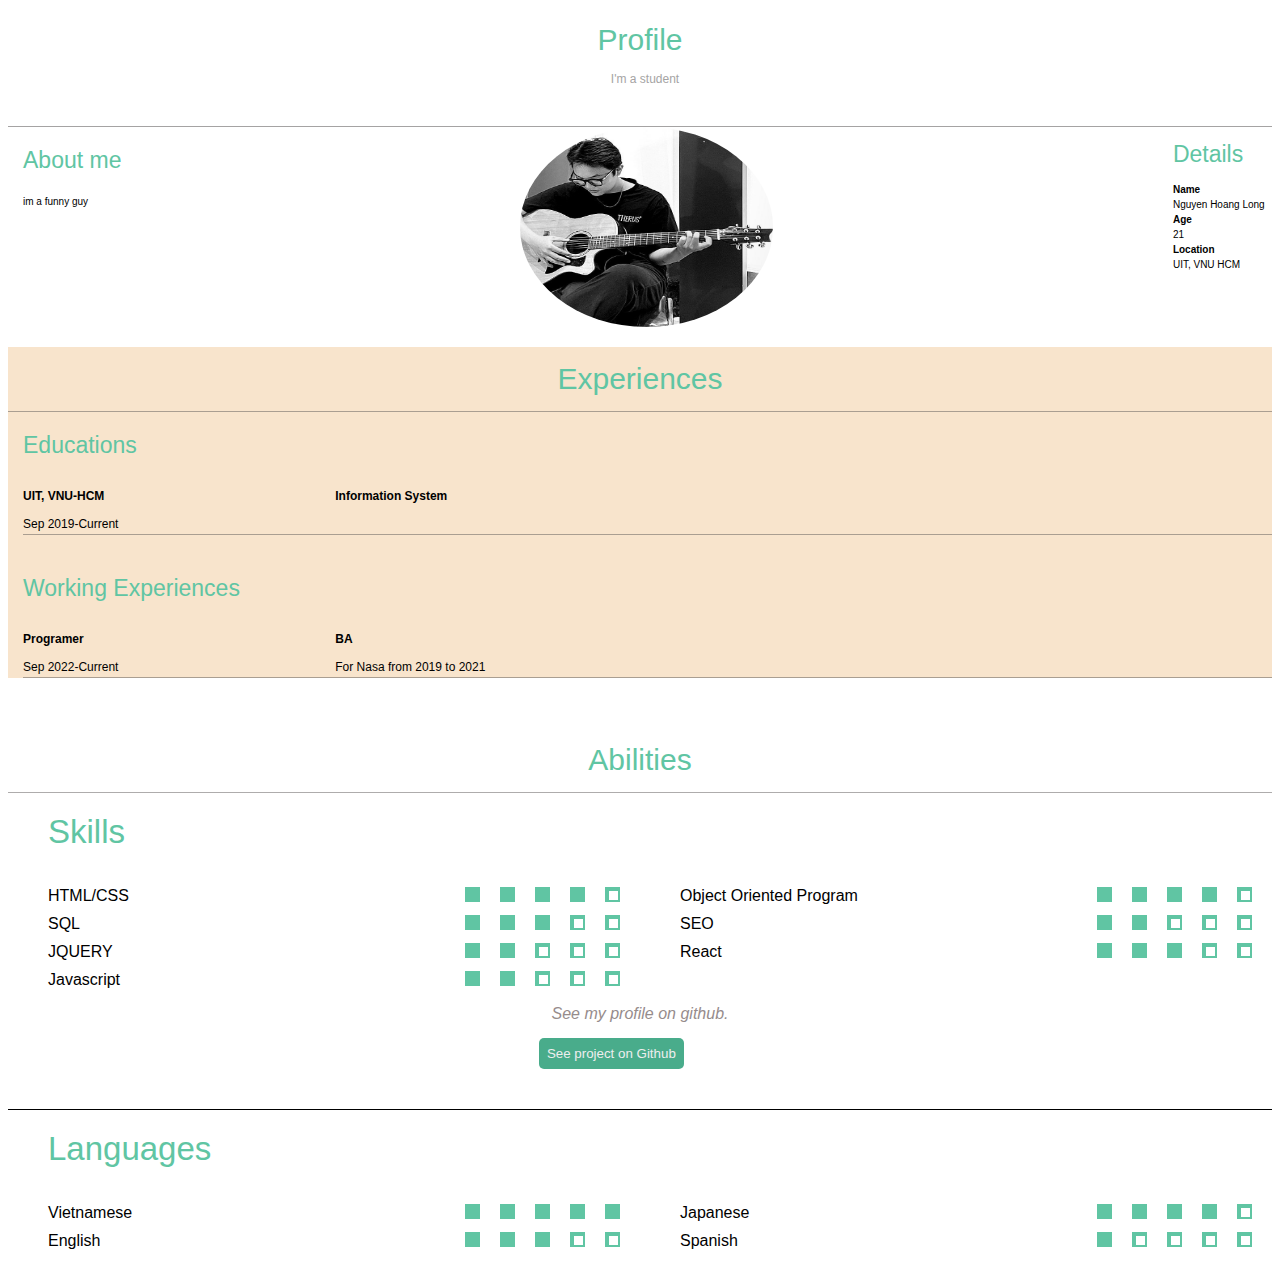
<file: bai 1/index.html>
<!DOCTYPE html>
<html lang="en">
  <head>
    <meta charset="UTF-8" />
    <meta http-equiv="X-UA-Compatible" content="IE=edge" />
    <meta name="viewport" content="width=device-width, initial-scale=1.0" />
    <link rel="stylesheet" href="A.css" />
    <title>Homework 1</title>
  </head>
  <body>
    <div class="pro-ex">
      <div class="profile-page">
        <div class="profile-me">
          <div class="pro-name">Profile</div>
          <div class="student-info">I'm a student</div>
        </div>

        <div class="about-pic-detail">
          <div class="about-me">
            <div class="abt-me-name">About me</div>
            <div class="abt-me-detail">
              im a funny guy
            </div>
          </div>
          <img class="profile-avt" src="long.jpg" />
          <div class="detail-me">
            <div class="abt-me-name">Details</div>
            <div class="my-infor-bold">Name</div>
            <div class="my-infor-normal">Nguyen Hoang Long</div>
            <div class="my-infor-bold">Age</div>
            <div class="my-infor-normal">21</div>
            <div class="my-infor-bold">Location</div>
            <div class="my-infor-normal">UIT, VNU HCM</div>
          </div>
        </div>
      </div>
      <div class="exp-page">
        <div class="exp-name">Experiences</div>
        <div class="edu-infor">
          <div class="abt-me-name">Educations</div>
          <div class="edu-uni">
            <div class="uni-date">
              <div class="my-edu-bold">UIT, VNU-HCM</div>
              <div class="my-edu-normal">Sep 2019-Current</div>
            </div>
            <div class="infor-sys">
              <div class="my-edu-bold">Information System</div>
              <div class="my-edu-normal">
                
              </div>
            </div>
          </div>
        </div>
        <div class="exp-page">
          <div class="edu-infor">
            <div class="abt-me-name">Working Experiences</div>
            <div class="edu-uni">
              <div class="uni-date">
                <div class="my-edu-bold">Programer</div>
                <div class="my-edu-normal">Sep 2022-Current</div>
              </div>
              <div class="infor-sys">
                <div class="my-edu-bold">BA</div>
                <div class="my-edu-normal">
                  For Nasa from 2019 to 2021
                </div>
              </div>
            </div>
          </div>
        </div>
      </div>
      <div class="abi-page">
        <div class="exp-name">Abilities</div>
        <div class="skill-name">Skills</div>
        <div class="all-skill-languages">
          <div class="skill-languages">
            <ol class="check-langugage-table">
              <li class="check-language">
                <div class="language-name">HTML/CSS</div>
                <div class="all-check-box">
                  <label class="container-no">
                    <input type="check-box" checked="checked" />
                    <span class="check-mark-no"></span>
                  </label>
                  <label class="container-no">
                    <input type="check-box" checked="checked" />
                    <span class="check-mark"></span>
                  </label>
                  <label class="container-no">
                    <input type="check-box" checked="checked" />
                    <span class="check-mark"></span>
                  </label>
                  <label class="container-no">
                    <input type="check-box" checked="checked" />
                    <span class="check-mark"></span>
                  </label>
                  <label class="container-no">
                    <input type="check-box" checked="checked" />
                    <span class="check-mark"></span>
                  </label>
                  <label class="container">
                    <input type="check-box" checked="checked" />
                    <span class="check-mark"></span>
                  </label>
                </div>
              </li>

              <li class="check-language">
                <div class="language-name">SQL</div>
                <div class="all-check-box">
                  <label class="container-no">
                    <input type="check-box" checked="checked" />
                    <span class="check-mark-no"></span>
                  </label>
                  <label class="container-no">
                    <input type="check-box" checked="checked" />
                    <span class="check-mark"></span>
                  </label>
                  <label class="container-no">
                    <input type="check-box" checked="checked" />
                    <span class="check-mark"></span>
                  </label>
                  <label class="container-no">
                    <input type="check-box" checked="checked" />
                    <span class="check-mark"></span>
                  </label>
                  <label class="container">
                    <input type="check-box" checked="checked" />
                    <span class="check-mark"></span>
                  </label>
                  <label class="container">
                    <input type="check-box" checked="checked" />
                    <span class="check-mark"></span>
                  </label>
                </div>
              </li>

              <li class="check-language">
                <div class="language-name">JQUERY</div>
                <div class="all-check-box">
                  <label class="container-no">
                    <input type="check-box" checked="checked" />
                    <span class="check-mark-no"></span>
                  </label>
                  <label class="container-no">
                    <input type="check-box" checked="checked" />
                    <span class="check-mark"></span>
                  </label>
                  <label class="container-no">
                    <input type="check-box" checked="checked" />
                    <span class="check-mark"></span>
                  </label>
                  <label class="container">
                    <input type="check-box" checked="checked" />
                    <span class="check-mark"></span>
                  </label>
                  <label class="container">
                    <input type="check-box" checked="checked" />
                    <span class="check-mark"></span>
                  </label>
                  <label class="container">
                    <input type="check-box" checked="checked" />
                    <span class="check-mark"></span>
                  </label>
                </div>
              </li>

              <li class="check-language">
                <div class="language-name">Javascript</div>
                <div class="all-check-box">
                  <label class="container-no">
                    <input type="check-box" checked="checked" />
                    <span class="check-mark-no"></span>
                  </label>
                  <label class="container-no">
                    <input type="check-box" checked="checked" />
                    <span class="check-mark"></span>
                  </label>
                  <label class="container-no">
                    <input type="check-box" checked="checked" />
                    <span class="check-mark"></span>
                  </label>
                  <label class="container">
                    <input type="check-box" checked="checked" />
                    <span class="check-mark"></span>
                  </label>
                  <label class="container">
                    <input type="check-box" checked="checked" />
                    <span class="check-mark"></span>
                  </label>
                  <label class="container">
                    <input type="check-box" checked="checked" />
                    <span class="check-mark"></span>
                  </label>
                </div>
              </li>
            </ol>
          </div>
          <div class="skill-languages">
            <ol class="check-langugage-table">
              <li class="check-language">
                <div class="language-name">Object Oriented Program</div>
                <div class="all-check-box">
                  <label class="container-no">
                    <input type="check-box" checked="checked" />
                    <span class="check-mark-no"></span>
                  </label>
                  <label class="container-no">
                    <input type="check-box" checked="checked" />
                    <span class="check-mark"></span>
                  </label>
                  <label class="container-no">
                    <input type="check-box" checked="checked" />
                    <span class="check-mark"></span>
                  </label>
                  <label class="container-no">
                    <input type="check-box" checked="checked" />
                    <span class="check-mark"></span>
                  </label>
                  <label class="container-no">
                    <input type="check-box" checked="checked" />
                    <span class="check-mark"></span>
                  </label>
                  <label class="container">
                    <input type="check-box" checked="checked" />
                    <span class="check-mark"></span>
                  </label>
                </div>
              </li>

              <li class="check-language">
                <div class="language-name">SEO</div>
                <div class="all-check-box">
                  <label class="container-no">
                    <input type="check-box" checked="checked" />
                    <span class="check-mark-no"></span>
                  </label>
                  <label class="container-no">
                    <input type="check-box" checked="checked" />
                    <span class="check-mark"></span>
                  </label>
                  <label class="container-no">
                    <input type="check-box" checked="checked" />
                    <span class="check-mark"></span>
                  </label>
                  <label class="container">
                    <input type="check-box" checked="checked" />
                    <span class="check-mark"></span>
                  </label>
                  <label class="container">
                    <input type="check-box" checked="checked" />
                    <span class="check-mark"></span>
                  </label>
                  <label class="container">
                    <input type="check-box" checked="checked" />
                    <span class="check-mark"></span>
                  </label>
                </div>
              </li>

              <li class="check-language">
                <div class="language-name">React</div>
                <div class="all-check-box">
                  <label class="container-no">
                    <input type="check-box" checked="checked" />
                    <span class="check-mark-no"></span>
                  </label>
                  <label class="container-no">
                    <input type="check-box" checked="checked" />
                    <span class="check-mark"></span>
                  </label>
                  <label class="container-no">
                    <input type="check-box" checked="checked" />
                    <span class="check-mark"></span>
                  </label>
                  <label class="container-no">
                    <input type="check-box" checked="checked" />
                    <span class="check-mark"></span>
                  </label>
                  <label class="container">
                    <input type="check-box" checked="checked" />
                    <span class="check-mark"></span>
                  </label>
                  <label class="container">
                    <input type="check-box" checked="checked" />
                    <span class="check-mark"></span>
                  </label>
                </div>
              </li>
            </ol>
          </div>
        </div>

        <div class="github-line">See my profile on github.</div>
        <button class="github-button">See project on Github</button>
      </div>

      <div class="skill-name">Languages</div>
      <div class="all-skill-languages">
        <div class="skill-languages">
          <ol class="check-langugage-table">
            <li class="check-language">
              <div class="language-name">Vietnamese</div>
              <div class="all-check-box">
                <label class="container-no">
                  <input type="check-box" checked="checked" />
                  <span class="check-mark-no"></span>
                </label>
                <label class="container-no">
                  <input type="check-box" checked="checked" />
                  <span class="check-mark"></span>
                </label>
                <label class="container-no">
                  <input type="check-box" checked="checked" />
                  <span class="check-mark"></span>
                </label>
                <label class="container-no">
                  <input type="check-box" checked="checked" />
                  <span class="check-mark"></span>
                </label>
                <label class="container-no">
                  <input type="check-box" checked="checked" />
                  <span class="check-mark"></span>
                </label>
                <label class="container-no">
                  <input type="check-box" checked="checked" />
                  <span class="check-mark"></span>
                </label>
              </div>
            </li>

            <li class="check-language">
              <div class="language-name">English</div>
              <div class="all-check-box">
                <label class="container-no">
                  <input type="check-box" checked="checked" />
                  <span class="check-mark-no"></span>
                </label>
                <label class="container-no">
                  <input type="check-box" checked="checked" />
                  <span class="check-mark"></span>
                </label>
                <label class="container-no">
                  <input type="check-box" checked="checked" />
                  <span class="check-mark"></span>
                </label>
                <label class="container-no">
                  <input type="check-box" checked="checked" />
                  <span class="check-mark"></span>
                </label>
                <label class="container">
                  <input type="check-box" checked="checked" />
                  <span class="check-mark"></span>
                </label>
                <label class="container">
                  <input type="check-box" checked="checked" />
                  <span class="check-mark"></span>
                </label>
              </div>
            </li>
          </ol>
        </div>

        <div class="skill-languages">
          <ol class="check-langugage-table">
            <li class="check-language">
              <div class="language-name">Japanese</div>
              <div class="all-check-box">
                <label class="container-no">
                  <input type="check-box" checked="checked" />
                  <span class="check-mark-no"></span>
                </label>
                <label class="container-no">
                  <input type="check-box" checked="checked" />
                  <span class="check-mark"></span>
                </label>
                <label class="container-no">
                  <input type="check-box" checked="checked" />
                  <span class="check-mark"></span>
                </label>
                <label class="container-no">
                  <input type="check-box" checked="checked" />
                  <span class="check-mark"></span>
                </label>
                <label class="container-no">
                  <input type="check-box" checked="checked" />
                  <span class="check-mark"></span>
                </label>
                <label class="container">
                  <input type="check-box" checked="checked" />
                  <span class="check-mark"></span>
                </label>
              </div>
            </li>

            <li class="check-language">
              <div class="language-name">Spanish</div>
              <div class="all-check-box">
                <label class="container-no">
                  <input type="check-box" checked="checked" />
                  <span class="check-mark-no"></span>
                </label>
                <label class="container-no">
                  <input type="check-box" checked="checked" />
                  <span class="check-mark"></span>
                </label>
                <label class="container">
                  <input type="check-box" checked="checked" />
                  <span class="check-mark"></span>
                </label>
                <label class="container">
                  <input type="check-box" checked="checked" />
                  <span class="check-mark"></span>
                </label>
                <label class="container">
                  <input type="check-box" checked="checked" />
                  <span class="check-mark"></span>
                </label>
                <label class="container">
                  <input type="check-box" checked="checked" />
                  <span class="check-mark"></span>
                </label>
              </div>
            </li>
          </ol>
        </div>
      </div>
    </div>
  </body>
</html>
</file>
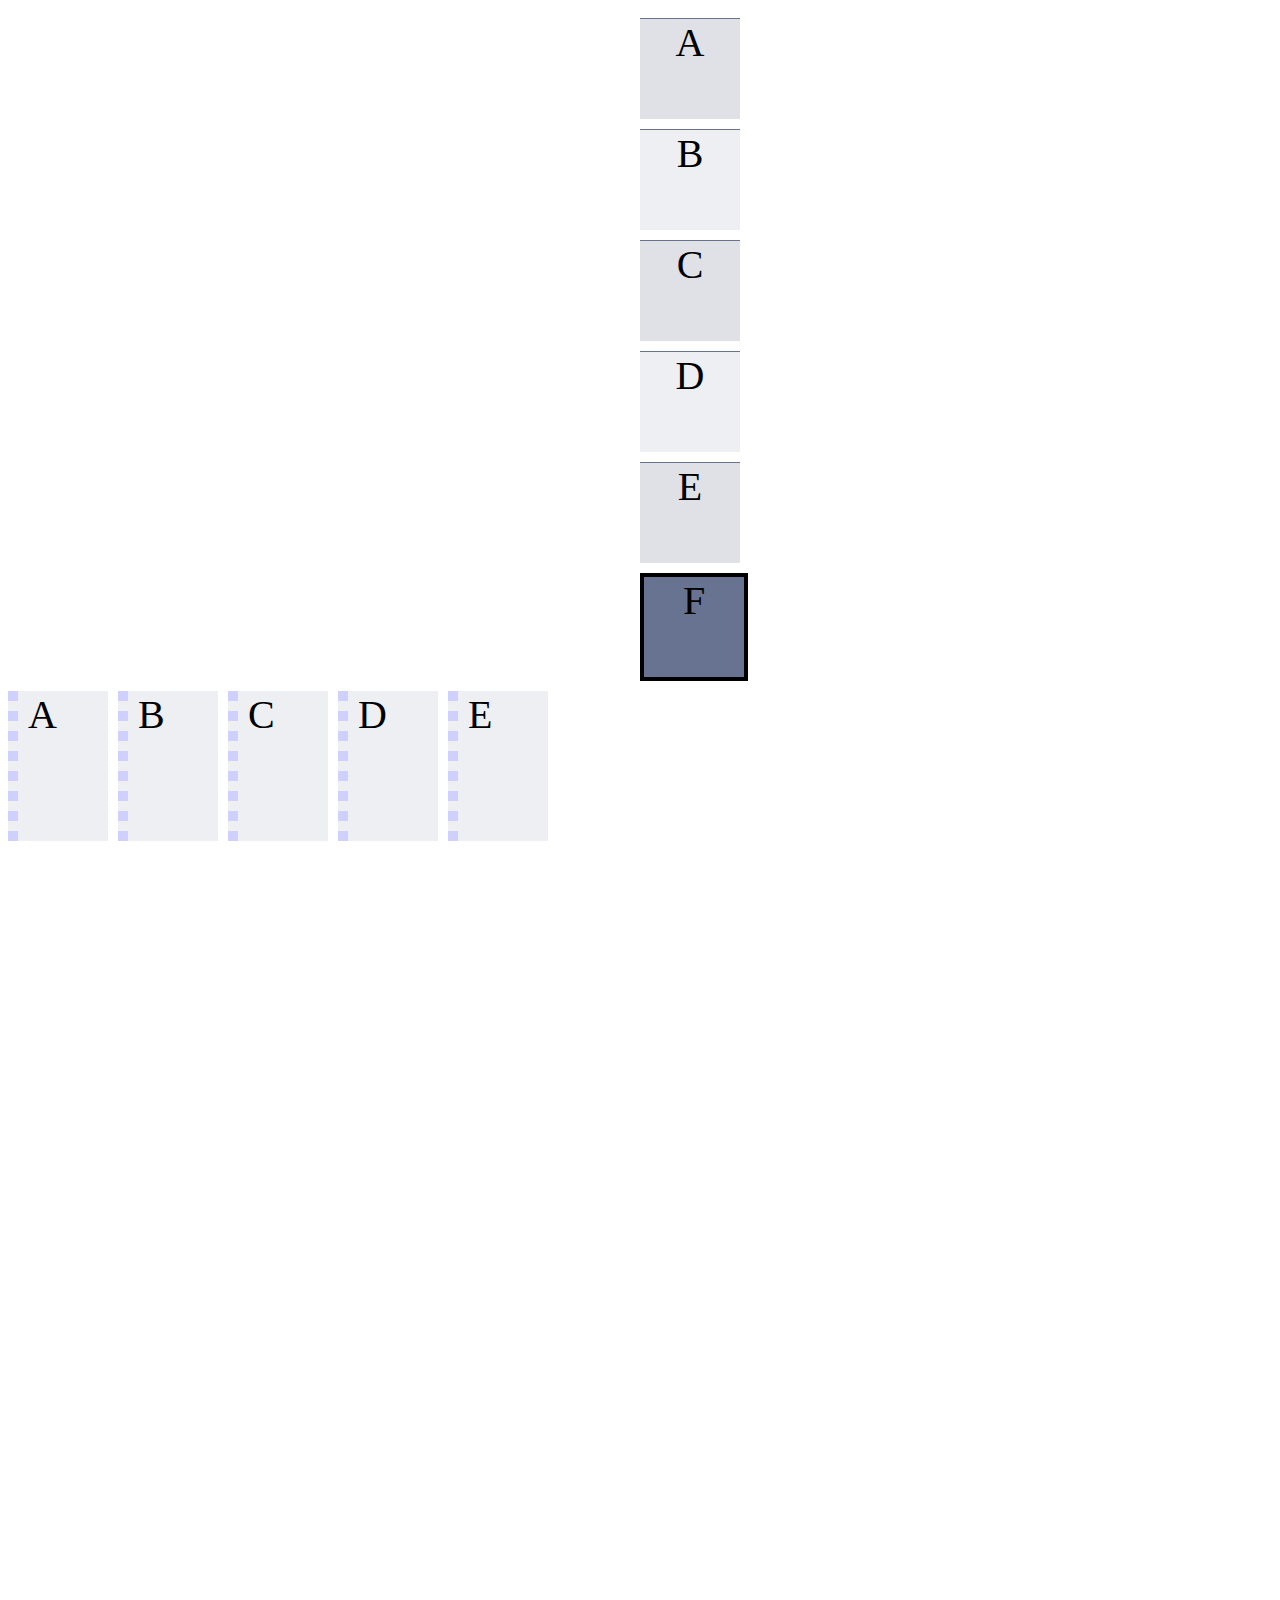
<file: bai 2/index.html>
<!DOCTYPE html>
<html lang="en">
  <head>
    <meta charset="UTF-8" />
    <meta http-equiv="X-UA-Compatible" content="IE=edge" />
    <meta name="viewport" content="width=device-width, initial-scale=1.0" />
    <title>CS142 Project #1</title>
    <link rel="stylesheet" href="A.css" />
    <link rel="stylesheet" href="B.css" />

    <style></style>
  </head>

  <body>
    <div class="all-box">
      <div class="A-box">A</div>
      <div class="B-box">B</div>
      <div class="A-box">C</div>
      <div class="B-box">D</div>
      <div class="A-box">E</div>
      <div class="F-box">F</div>
    </div>

    <div class="all-box-B">
      <div class="fine-box-B">
        <div class="box-A">
          <div class="all-line">
            <div class="dashed-line"></div>
            <div class="dashed-line"></div>
            <div class="dashed-line"></div>
            <div class="dashed-line"></div>
            <div class="dashed-line"></div>
            <div class="dashed-line"></div>
            <div class="dashed-line"></div>
            <div class="dashed-line"></div>
          </div>
          <div class="A-box-B">A</div>
        </div>

        <div class="box-A">
          <div class="all-line">
            <div class="dashed-line"></div>
            <div class="dashed-line"></div>
            <div class="dashed-line"></div>
            <div class="dashed-line"></div>
            <div class="dashed-line"></div>
            <div class="dashed-line"></div>
            <div class="dashed-line"></div>
            <div class="dashed-line"></div>
          </div>
          <div class="A-box-B">B</div>
        </div>

        <div class="box-A">
          <div class="all-line">
            <div class="dashed-line"></div>
            <div class="dashed-line"></div>
            <div class="dashed-line"></div>
            <div class="dashed-line"></div>
            <div class="dashed-line"></div>
            <div class="dashed-line"></div>
            <div class="dashed-line"></div>
            <div class="dashed-line"></div>
          </div>
          <div class="A-box-B">C</div>
        </div>

        <div class="box-A">
          <div class="all-line">
            <div class="dashed-line"></div>
            <div class="dashed-line"></div>
            <div class="dashed-line"></div>
            <div class="dashed-line"></div>
            <div class="dashed-line"></div>
            <div class="dashed-line"></div>
            <div class="dashed-line"></div>
            <div class="dashed-line"></div>
          </div>
          <div class="A-box-B">D</div>
        </div>

        <div class="box-A">
          <div class="all-line">
            <div class="dashed-line"></div>
            <div class="dashed-line"></div>
            <div class="dashed-line"></div>
            <div class="dashed-line"></div>
            <div class="dashed-line"></div>
            <div class="dashed-line"></div>
            <div class="dashed-line"></div>
            <div class="dashed-line"></div>
          </div>
          <div class="A-box-B">E</div>
        </div>
      </div>
      <div class="box-F">
        <div class="all-line">
          <div class="dashed-line"></div>
          <div class="dashed-line"></div>
          <div class="dashed-line"></div>
          <div class="dashed-line"></div>
          <div class="dashed-line"></div>
          <div class="dashed-line"></div>
          <div class="dashed-line"></div>
          <div class="dashed-line"></div>
        </div>
        <div class="A-box-B">F</div>
      </div>
    </div>
  </body>
</html>
</file>
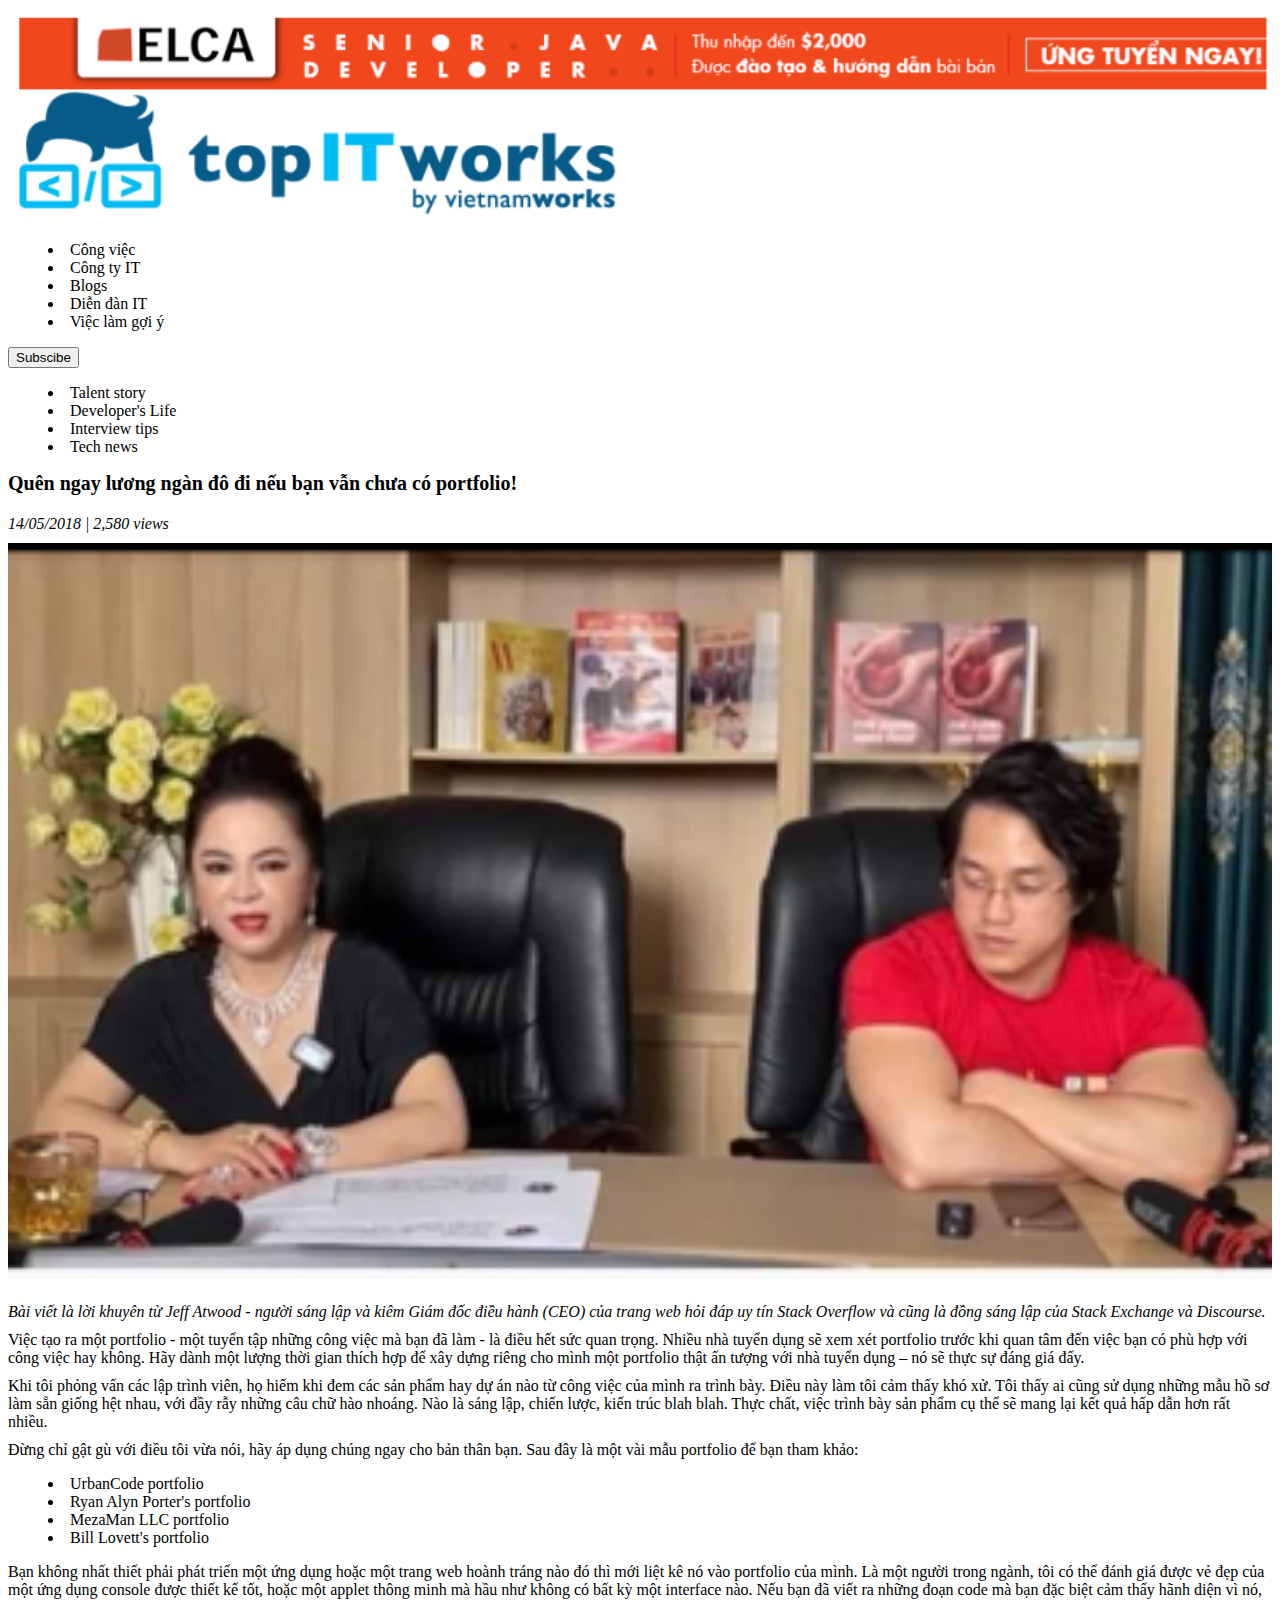
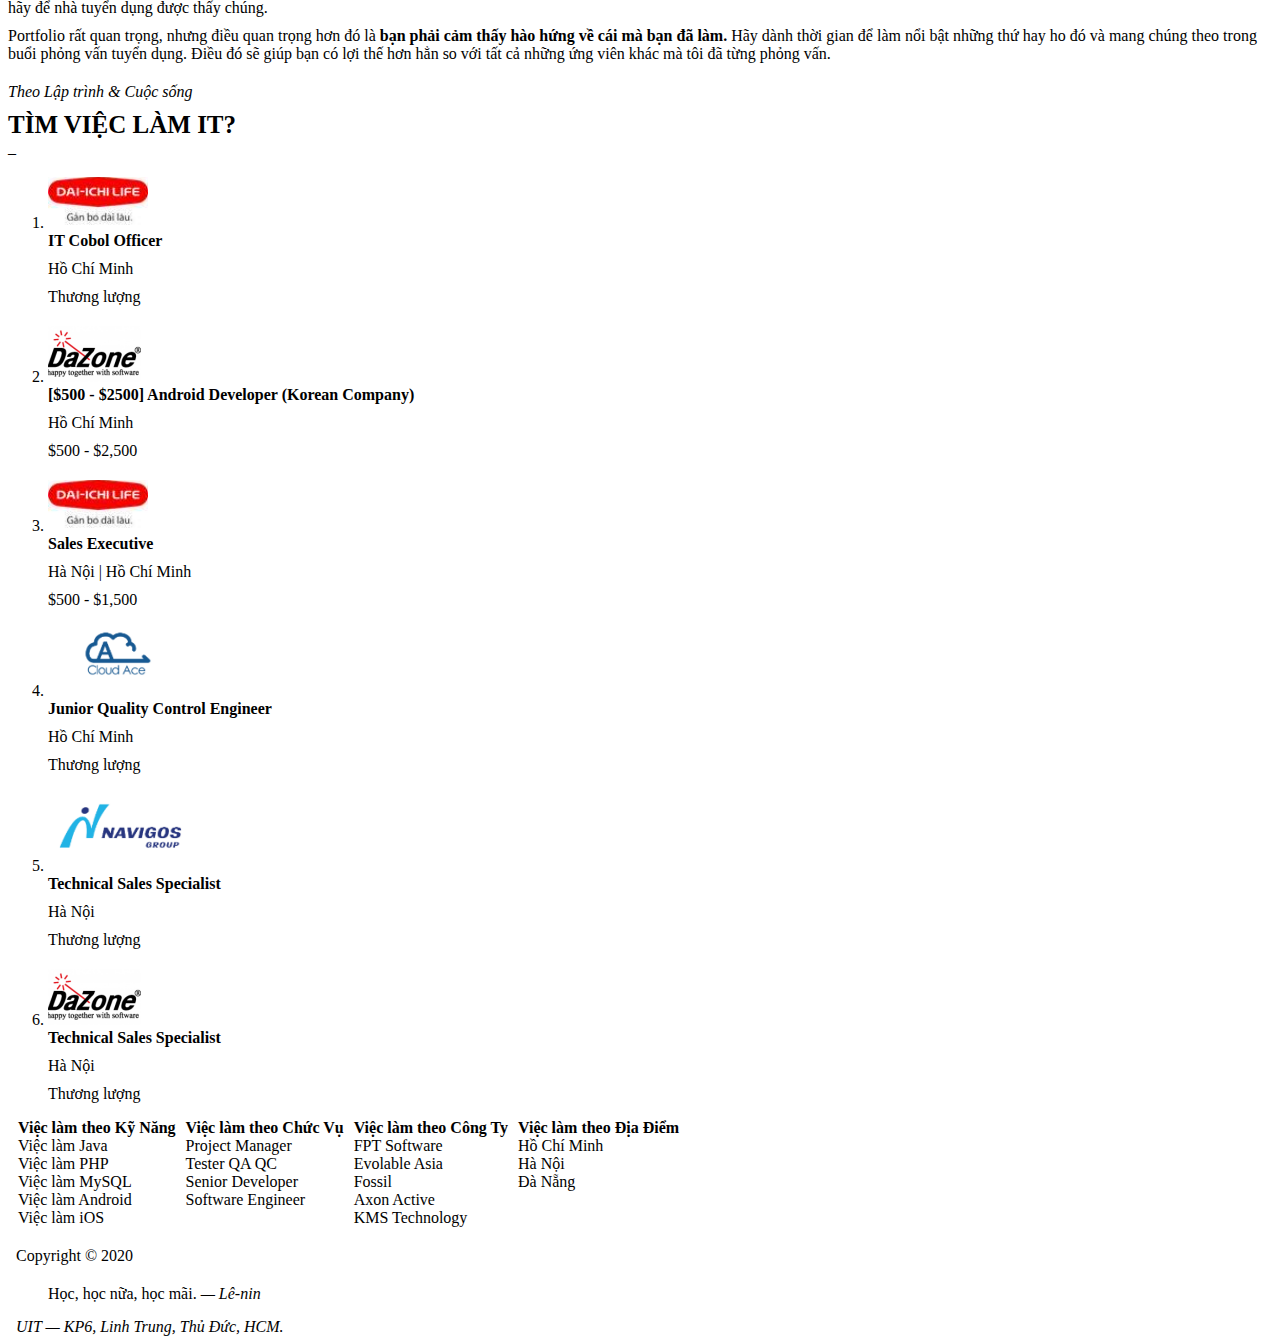
<file: bai3/ex3.html>
<!DOCTYPE html>
<html lang="en">
  <head>
    <meta charset="UTF-8" />
    <meta http-equiv="X-UA-Compatible" content="IE=edge" />
    <link rel="stylesheet" href="ex3.css" />
    <meta name="viewport" content="width=device-width, initial-scale=1.0" />
    <title>Homework 3</title>
  </head>
  <body>
    <img class="elca-background" src="anh6.png" />
    <ul class="work-task">
      <li>Công việc</li>
      <li>Công ty IT</li>
      <li>Blogs</li>
      <li>Diễn đàn IT</li>
      <li>Việc làm gợi ý</li>
    </ul>
    <button class="sub-button">Subscibe</button>
    <ul class="work-task">
      <li>Talent story</li>
      <li>Developer's Life</li>
      <li>Interview tips</li>
      <li>Tech news</li>
    </ul>
    <div class="bold-line">
      Quên ngay lương ngàn đô đi nếu bạn vẫn chưa có portfolio!
    </div>
    <div class="italic-line">14/05/2018 | 2,580 views</div>
    <img class="elca-background" src="anh1.png" />
    <div class="italic-line">
      Bài viết là lời khuyên từ Jeff Atwood - người sáng lập và kiêm Giám đốc
      điều hành (CEO) của trang web hỏi đáp uy tín Stack Overflow và cũng là
      đồng sáng lập của Stack Exchange và Discourse.
    </div>
    <div class="normal-line">
      Việc tạo ra một portfolio - một tuyển tập những công việc mà bạn đã làm -
      là điều hết sức quan trọng. Nhiều nhà tuyển dụng sẽ xem xét portfolio
      trước khi quan tâm đến việc bạn có phù hợp với công việc hay không. Hãy
      dành một lượng thời gian thích hợp để xây dựng riêng cho mình một
      portfolio thật ấn tượng với nhà tuyển dụng – nó sẽ thực sự đáng giá đấy.
    </div>
    <div class="normal-line">
      Khi tôi phỏng vấn các lập trình viên, họ hiếm khi đem các sản phẩm hay dự
      án nào từ công việc của mình ra trình bày. Điều này làm tôi cảm thấy khó
      xử. Tôi thấy ai cũng sử dụng những mẫu hồ sơ làm sẵn giống hệt nhau, với
      đầy rẫy những câu chữ hào nhoáng. Nào là sáng lập, chiến lược, kiến trúc
      blah blah. Thực chất, việc trình bày sản phẩm cụ thể sẽ mang lại kết quả
      hấp dẫn hơn rất nhiều.
    </div>
    <div class="normal-line">
      Đừng chỉ gật gù với điều tôi vừa nói, hãy áp dụng chúng ngay cho bản thân
      bạn. Sau đây là một vài mẫu portfolio để bạn tham khảo:
    </div>
    <ul class="work-task">
      <li>UrbanCode portfolio</li>
      <li>Ryan Alyn Porter's portfolio</li>
      <li>MezaMan LLC portfolio</li>
      <li>Bill Lovett's portfolio</li>
    </ul>
    <div class="normal-line">
      Bạn không nhất thiết phải phát triển một ứng dụng hoặc một trang web hoành
      tráng nào đó thì mới liệt kê nó vào portfolio của mình. Là một người trong
      ngành, tôi có thể đánh giá được vẻ đẹp của một ứng dụng console được thiết
      kế tốt, hoặc một applet thông minh mà hầu như không có bất kỳ một
      interface nào. Nếu bạn đã viết ra những đoạn code mà bạn đặc biệt cảm thấy
      hãnh diện vì nó, hãy để nhà tuyển dụng được thấy chúng.
    </div>
    <div class="normal-line">
      Portfolio rất quan trọng, nhưng điều quan trọng hơn đó là
      <span class="bold-line2"
        >bạn phải cảm thấy hào hứng về cái mà bạn đã làm.</span
      >
      Hãy dành thời gian để làm nổi bật những thứ hay ho đó và mang chúng theo
      trong buổi phỏng vấn tuyển dụng. Điều đó sẽ giúp bạn có lợi thế hơn hẳn so
      với tất cả những ứng viên khác mà tôi đã từng phỏng vấn.
    </div>
    <div class="italic-line">Theo Lập trình & Cuộc sống</div>
    <div class="bold-line3">TÌM VIỆC LÀM IT?</div>
    <div class="gach-ngang">_</div>
    <ol class="quang-cao">
      <li class="company-infor">
        <img src="anh4.png" />
        <div class="bold-line2">IT Cobol Officer</div>
        <div class="normal-line">Hồ Chí Minh</div>
        <div class="normal-line">Thương lượng</div>
      </li>

      <li class="company-infor">
        <img src="anh5.png" />
        <div class="bold-line2">
          [$500 - $2500] Android Developer (Korean Company)
        </div>
        <div class="normal-line">Hồ Chí Minh</div>
        <div class="normal-line">$500 - $2,500</div>
      </li>

      <li class="company-infor">
        <img src="anh4.png" />
        <div class="bold-line2">Sales Executive</div>
        <div class="normal-line">Hà Nội | Hồ Chí Minh</div>
        <div class="normal-line">$500 - $1,500</div>
      </li>

      <li class="company-infor">
        <img src="anh2.png" />
        <div class="bold-line2">Junior Quality Control Engineer</div>
        <div class="normal-line">Hồ Chí Minh</div>
        <div class="normal-line">Thương lượng</div>
      </li>

      <li class="company-infor">
        <img src="anh7.png" />
        <div class="bold-line2">Technical Sales Specialist</div>
        <div class="normal-line">Hà Nội</div>
        <div class="normal-line">Thương lượng</div>
      </li>
      <li class="company-infor">
        <img src="anh5.png" />
        <div class="bold-line2">Technical Sales Specialist</div>
        <div class="normal-line">Hà Nội</div>
        <div class="normal-line">Thương lượng</div>
      </li>
    </ol>
    <div class="viec-lam">
      <div class="ten-viec">
        <div class="bold-line2">Việc làm theo Kỹ Năng</div>
        <ul class="cot-viec">
          <li>Việc làm Java</li>
          <li>Việc làm PHP</li>
          <li>Việc làm MySQL</li>
          <li>Việc làm Android</li>
          <li>Việc làm iOS</li>
        </ul>
      </div>
      <div class="ten-viec">
        <div class="bold-line2">Việc làm theo Chức Vụ</div>
        <ul class="cot-viec">
          <li>Project Manager</li>
          <li>Tester QA QC</li>
          <li>Senior Developer</li>
          <li>Software Engineer</li>
        </ul>
      </div>
      <div class="ten-viec">
        <div class="bold-line2">Việc làm theo Công Ty</div>
        <ul class="cot-viec">
          <li>FPT Software</li>
          <li>Evolable Asia</li>
          <li>Fossil</li>
          <li>Axon Active</li>
          <li>KMS Technology</li>
        </ul>
      </div>
      <div class="ten-viec">
        <div class="bold-line2">Việc làm theo Địa Điểm</div>
        <ul class="cot-viec">
          <li>Hồ Chí Minh</li>
          <li>Hà Nội</li>
          <li>Đà Nẵng</li>
        </ul>
      </div>
    </div>
    <div class="normal-line1">Copyright © 2020</div>
    <div class="lenin-line">
      Học, học nữa, học mãi. <span class="italic-line">— Lê-nin</span>
    </div>
    <div class="italic-line1">UIT — KP6, Linh Trung, Thủ Đức, HCM.</div>
  </body>
</html>
</file>
<file: bai 1/A.css>
.pro-ex {
    font-family: Arial;
    margin: 0;
  }
  .profile-page {
    display: flex;
    flex-direction: column;
  }
  .profile-me {
    display: flex;
    text-align: center;
    flex-direction: column;
    padding-top: 15px;
    padding-bottom: 40px;
    border-style: solid;
    border-color: rgba(82, 79, 79, 0.521);
    border-width: 0.3px;
    border-top: none;
    border-left: none;
    border-right: none;
  }
  .pro-name {
    font-size: 30px;
    font-weight: 500;
    color: rgb(96, 197, 163);
    text-align: center;
  }
  .student-info {
    font-size: 12px;
    color: rgb(165, 164, 164);
    padding-top: 15px;
    padding-left: 10px;
  }
  .about-pic-detail {
    display: flex;
    flex-direction: row;
    height: 200px;
  }
  .about-me {
    display: block;
    width: 33%;
    margin-left: 15px;
  }
  .abt-me-name {
    font-size: 23px;
    color: rgb(96, 197, 163);
    padding-top: 20px;
    padding-bottom: 20px;
  }
  .abt-me-detail {
    font-size: 10px;
    line-height: 15px;
  }
  .profile-avt {
    width: 20%;
    margin-left: 80px;
    justify-items: center;
    height: 100%;
    border-radius: 100%;
  }
  .detail-me {
    font-size: 10px;
    line-height: 15px;
    margin-left: 400px;
  }
  .my-infor-bold {
    font-weight: bolder;
  }
  .exp-page {
    margin-top: 20px;
    display: flex;
    flex-direction: column;
    background-color: rgb(248, 228, 204);
  }
  .exp-name {
    font-size: 30px;
    font-weight: 500;
    color: rgb(96, 197, 163);
    padding-top: 15px;
    text-align: center;
    padding-bottom: 15px;
    border-style: solid;
    border-color: rgba(82, 79, 79, 0.471);
    border-width: 0.3px;
    border-top: none;
    border-left: none;
    border-right: none;
  }
  .edu-infor {
    margin-left: 15px;
  }
  .edu-uni {
    display: flex;
    flex-direction: row;
    border-style: solid;
    border-color: rgba(82, 79, 79, 0.471);
    border-width: 0.3px;
    border-top: none;
    border-left: none;
    border-right: none;
  }
  .my-edu-bold {
    font-size: 12px;
    font-weight: bold;
    line-height: 35px;
  }
  .my-edu-normal {
    font-size: 12px;
    font-weight: 500;
    line-height: 20px;
  }
  .uni-date {
    display: block;
    width: 25%;
  }
  .infor-sys {
    display: block;
    width: 75%;
  }
  .skill-name {
    font-size: 33px;
    color: rgb(96, 197, 163);

    padding-top: 20px;
    padding-bottom: 20px;
    padding-inline-start: 40px;
  }
  .check-language-table {
    padding-inline-start: 0px;
  }
  .skill-languages {
    width: 50%;
  }
  .check-language {
    list-style-type: none;
    display: flex;
    flex-direction: row;

    justify-content: space-between;
    margin-top: 10px;
  }
  .container {
    display: block;
    position: relative;
    padding-left: 35px;
    margin-bottom: 12px;
    cursor: pointer;
    font-size: 22px;
    -webkit-user-select: none;
    -moz-user-select: none;
    -ms-user-select: none;
    user-select: none;
  }
  .container input {
    position: absolute;
    opacity: 0;
    cursor: pointer;
    height: 0;
    width: 0;
  }
  .check-mark {
    position: absolute;
    top: 0;
    left: 0;
    height: 15px;
    width: 15px;
    background-color: #eee;
  }
  .all-check-box {
    display: flex;
    flex-direction: row;
  }
  .container:hover input,
  .check-mark {
    background-color: #ccc;
  }
  .container input:checked,
  .check-mark {
    background-color: rgb(96, 197, 163);
  }
  .check-mark:after {
    content: "";
    position: absolute;
    display: none;
  }
  .container input:checked,
  .check-mark:after {
    display: block;
  }
  .container .check-mark:after {
    top: 4px;
    left: 4px;
    width: 9px;
    height: 9px;

    background: white;
  }
  .container-no {
    display: block;
    position: relative;
    padding-left: 35px;
    margin-bottom: 12px;
    cursor: pointer;
    font-size: 22px;
    -webkit-user-select: none;
    -moz-user-select: none;
    -ms-user-select: none;
    user-select: none;
  }
  .container-no input {
    position: absolute;
    opacity: 0;
    cursor: pointer;
    height: 0;
    width: 0;
  }
  .all-skill-languages {
    display: flex;
    flex-direction: row;
  }
  .github-line {
    font-style: italic;
    color: rgb(150, 140, 140);
    text-align: center;
  }
  .github-button {
    margin-left: 42%;
    margin-top: 15px;
    padding: 8px 8px;
    background-color: rgb(73, 172, 139);
    border-radius: 5px;
    border-style: none;
    color: #eee;
    cursor: pointer;
    margin-bottom: 40px;
  }
  .abi-page {
    border-style: solid;
    border-top: 0;
    border-left: 0;
    border-right: 0;
    border-width: 0.2px;
    margin-top: 50px;
  }
</file>
<file: bai 2/A.css>
.all-box {
    font-family: Tahoma;
    font-size: 40px;
    display: flex;
    flex-direction: column;
    margin: 0 50%;
  }
  .A-box,
  .B-box,
  .F-box {
    height: 100px;
    width: 100px;
    text-align: center;
    margin-top: 10px;
  }
  .A-box,
  .B-box {
    border-width: 1px;
    border-color: #687291;
    border-style: solid;
    border-left: none;
    border-right: none;
    border-bottom: none;
  }
  .A-box {
    background-color: #dfe1e7;
  }
  .B-box {
    background-color: #eeeff2;
  }
  .F-box {
    background-color: #687291;
    border-width: 4px;
    border-color: black;
    border-style: solid;
  }
</file>
<file: bai 2/B.css>
.all-box-B {
    font-family: Tahoma;
    font-size: 40px;
  }
  .fine-box-B {
    display: flex;
    flex-direction: row;
    margin-top: 10px;
    margin-left: 0%;
  }
  .box-A,
  .box-F {
    display: flex;
    flex-direction: row;
    background-color: #eeeff2;
    width: 100px;
    height: 150px;
    cursor: pointer;
  }
  .box-A {
    margin-right: 10px;
  }
  .box-F {
    margin-left: 100%;
    margin-top: 100%;
  }
  .A-box-B {
    margin-left: 10%;
  }

  .dashed-line {
    height: 10px;
    width: 10px;
    background-color: #d0d0ff;
    margin-bottom: 10px;
  }

  .box-A:hover,
  .box-F:hover {
    transition: 0.75;
    background-color: yellow;
    color: goldenrod;
  }
</file>
<file: bai3/ex3.css>
.elca-background {
    width: 100%;
  }
  .work-task {
    list-style-type: black circle;
    list-style-position: inside;
  }
  .bold-line {
    font-size: 20px;
    font-weight: bold;
  }
  .italic-line {
    font-style: italic;
    margin-top: 20px;
    margin-bottom: 10px;
  }
  .normal-line {
    margin-top: 10px;
  }
  .bold-line2 {
    font-weight: bold;
  }
  .bold-line3 {
    font-weight: bold;
    font-size: 25px;
  }
  .quamg-cao {
    list-style-type: decimal;
    list-style-position: outside;
  }
  .company-infor {
    margin-top: 20px;
  }
  .cot-viec {
    list-style: none;
    margin: 0;
    padding: 0;
  }
  .viec-lam {
    display: flex;
    flex-direction: row;
  }
  .ten-viec {
    margin-left: 10px;
  }
  .normal-line1 {
    margin-top: 20px;

    margin-left: 8px;
  }
  .lenin-line {
    margin-top: 20px;
    margin-left: 40px;
  }
  .italic-line1 {
    font-style: italic;
    margin-top: 15px;
    margin-left: 8px;
  }
</file>
